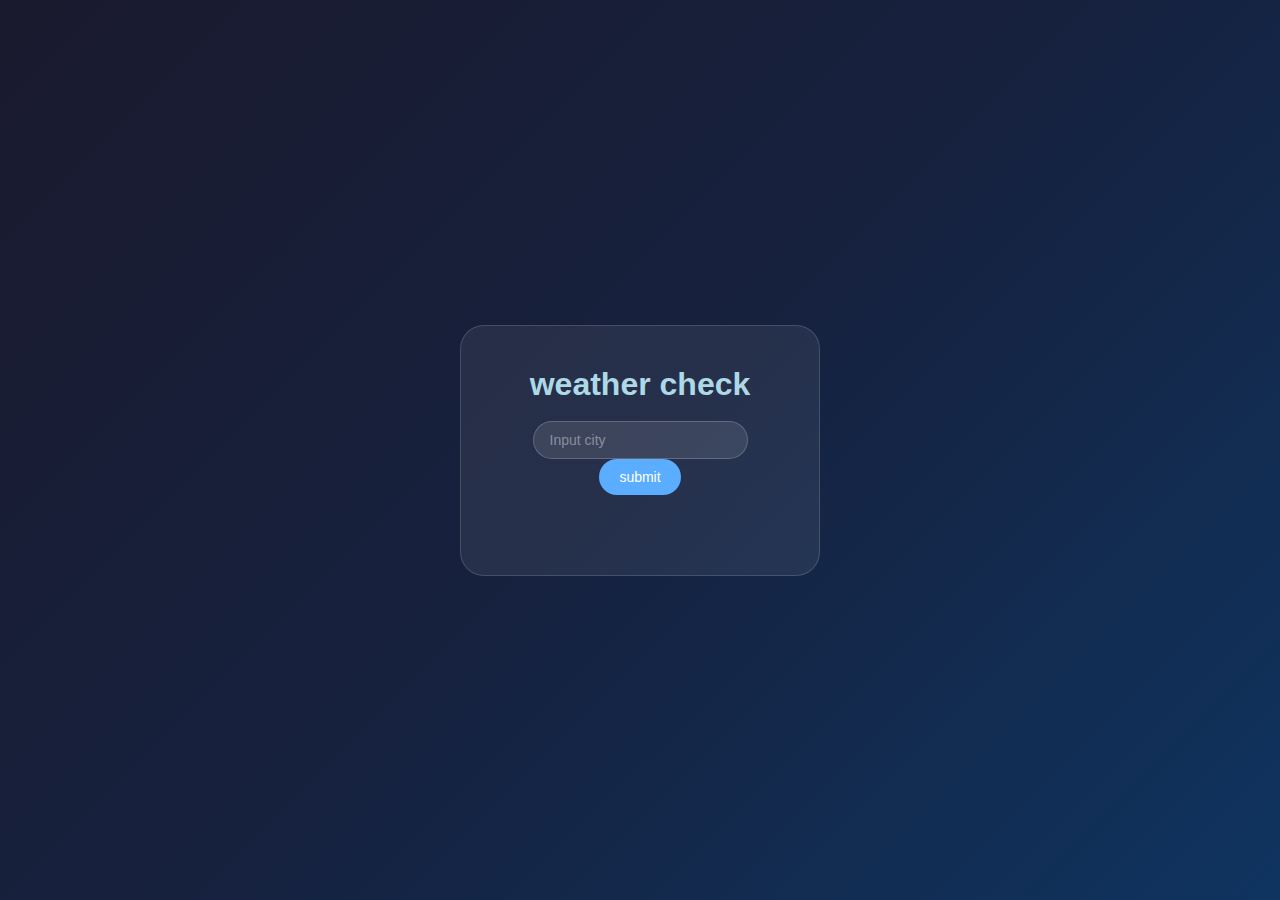
<file: PROJECT-3-WEATHER-API/index.html>
<!DOCTYPE html>
<html lang="en">
<head>
    <meta charset="UTF-8">
    <meta name="viewport" content="width=device-width, initial-scale=1.0">
    <link rel="stylesheet" href="style.css">
    <title>Weather-Api</title>
</head>
<body>
<div class="container">
    <h1 style="color: lightblue;">weather check</h1>
    <br>
    <input type="text" id="cityInput" placeholder="Input city" required/>
    <button onclick="featchweather()">submit</button>
   <h5 id="error"></h5>
   <h3 id="city"></h3>
   <div id="weather"></div>
</div>
    <script src="script.js"></script>
</body>
</html>
</file>
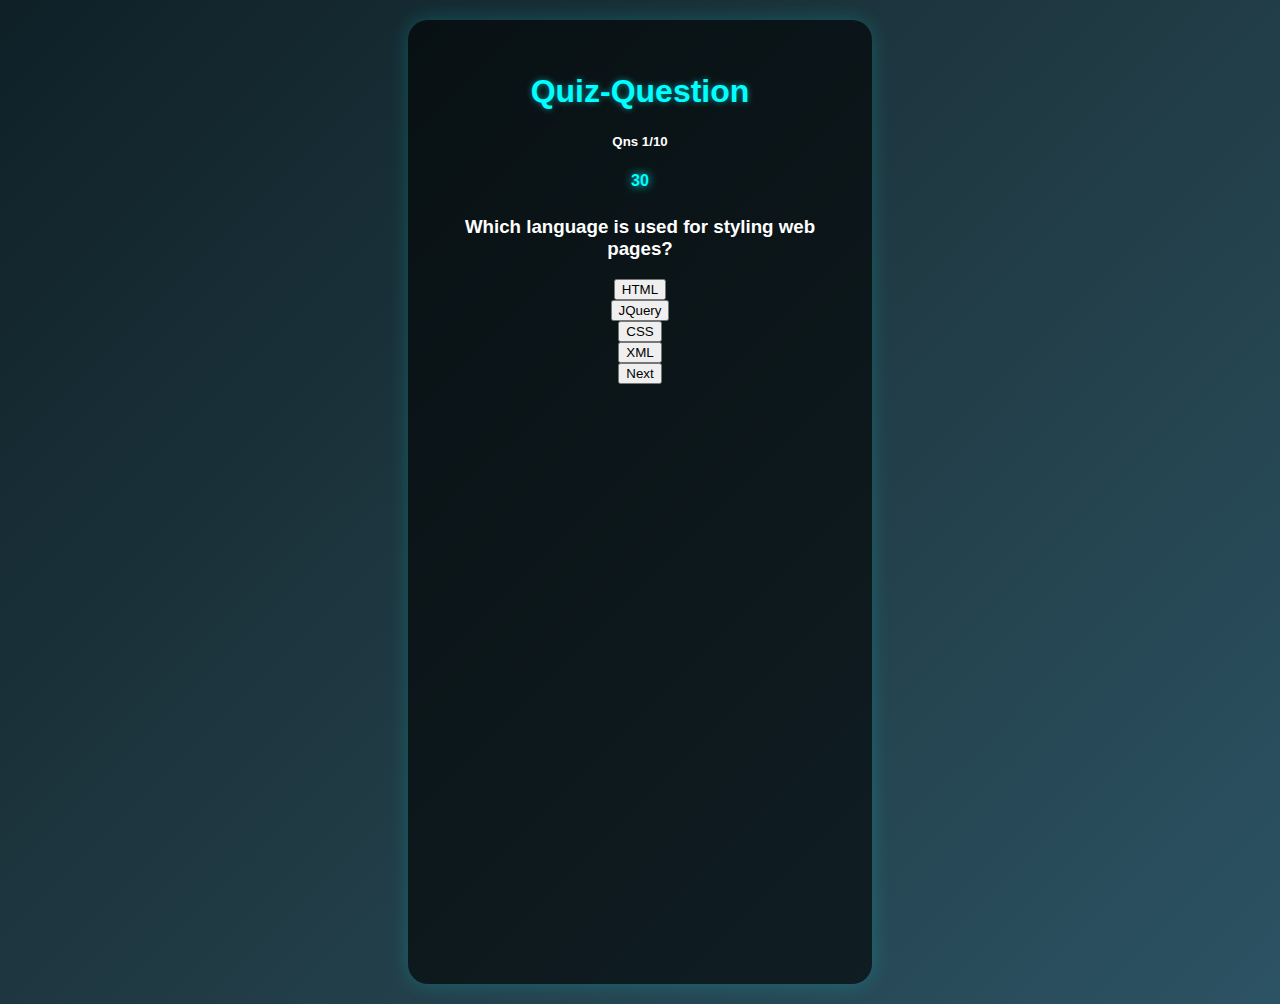
<file: Quiz/index.html>
<!doctype html>
<html lang="en">
  <head>
    <meta charset="utf-8">
    <meta name="viewport" content="width=device-width, initial-scale=1">
    <title>Quiz </title>
    <link href="https://cdn.jsdelivr.net/npm/bootstrap@5.3.8/dist/css/bootstrap.min.css" rel="stylesheet" integrity="sha384-sRIl4kxILFvY47J16cr9ZwB07vP4J8+LH7qKQnuqkuIAvNWLzeN8tE5YBujZqJLB" crossorigin="anonymous">
    <link rel="stylesheet" href="style.css">
  </head>
  <body>
    <div class="container d-flex justify-content-center align-items-center" style="height: 100vh;">
    <div class="shadow p-4 text-center">
        <h1>Quiz-Question</h1>

        <div class="d-flex justify-content-between">
            <h5 id="qusNumber">1/10</h5>
            <h5 class="text-danger" id="timer">30</h5>
        </div>

        <h3 id="questions">Question here</h3>

        <div id="options" class="row g-2 mt-3"></div>

       <button class="btn btn-outline-primary w-100 mt-3" id="submit" onclick="next()">Next</button>
    </div>
</div>
    <script src="https://cdn.jsdelivr.net/npm/bootstrap@5.3.8/dist/js/bootstrap.bundle.min.js" integrity="sha384-FKyoEForCGlyvwx9Hj09JcYn3nv7wiPVlz7YYwJrWVcXK/BmnVDxM+D2scQbITxI" crossorigin="anonymous"></script>
    <script src="script.js"></script>
  </body>
</html>
</file>
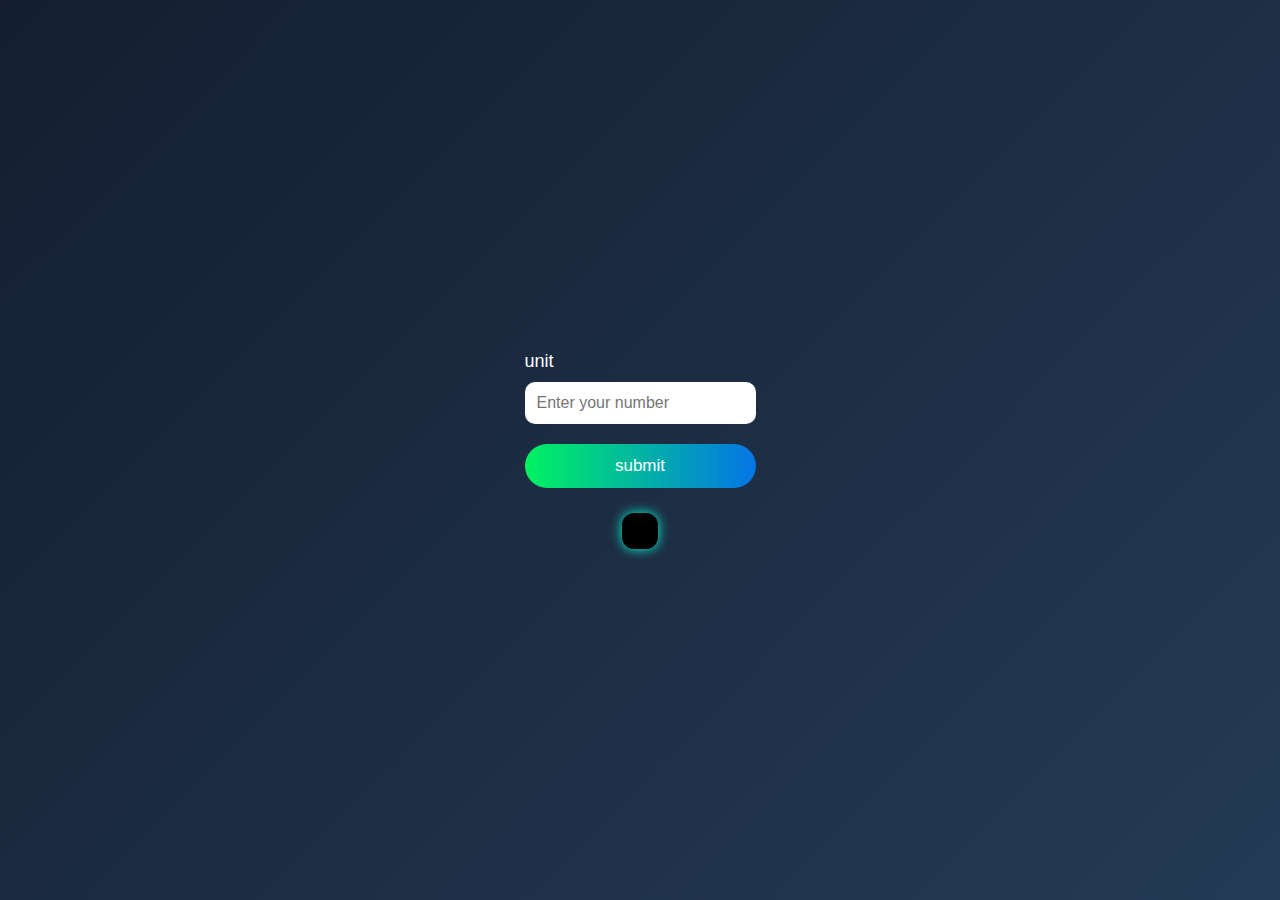
<file: ch09-Gread/Bill/Index.html>
<!DOCTYPE html>
<html lang="en">
<head>
    <meta charset="UTF-8">
    <meta name="viewport" content="width=device-width, initial-scale=1.0">
    <title>Bill</title>
    <link rel="stylesheet" href="style.css">
</head>
<body>
    <form id="from">
        <label for="unit">unit</label>
        <input type="number"
        placeholder="Enter your number"
        id="unit"
        required/>
        <button type="submit">submit</button>
    </form>

    <div id="bill"></div>
    
    <script src="script.js"></script>
</body>
</html>
</file>
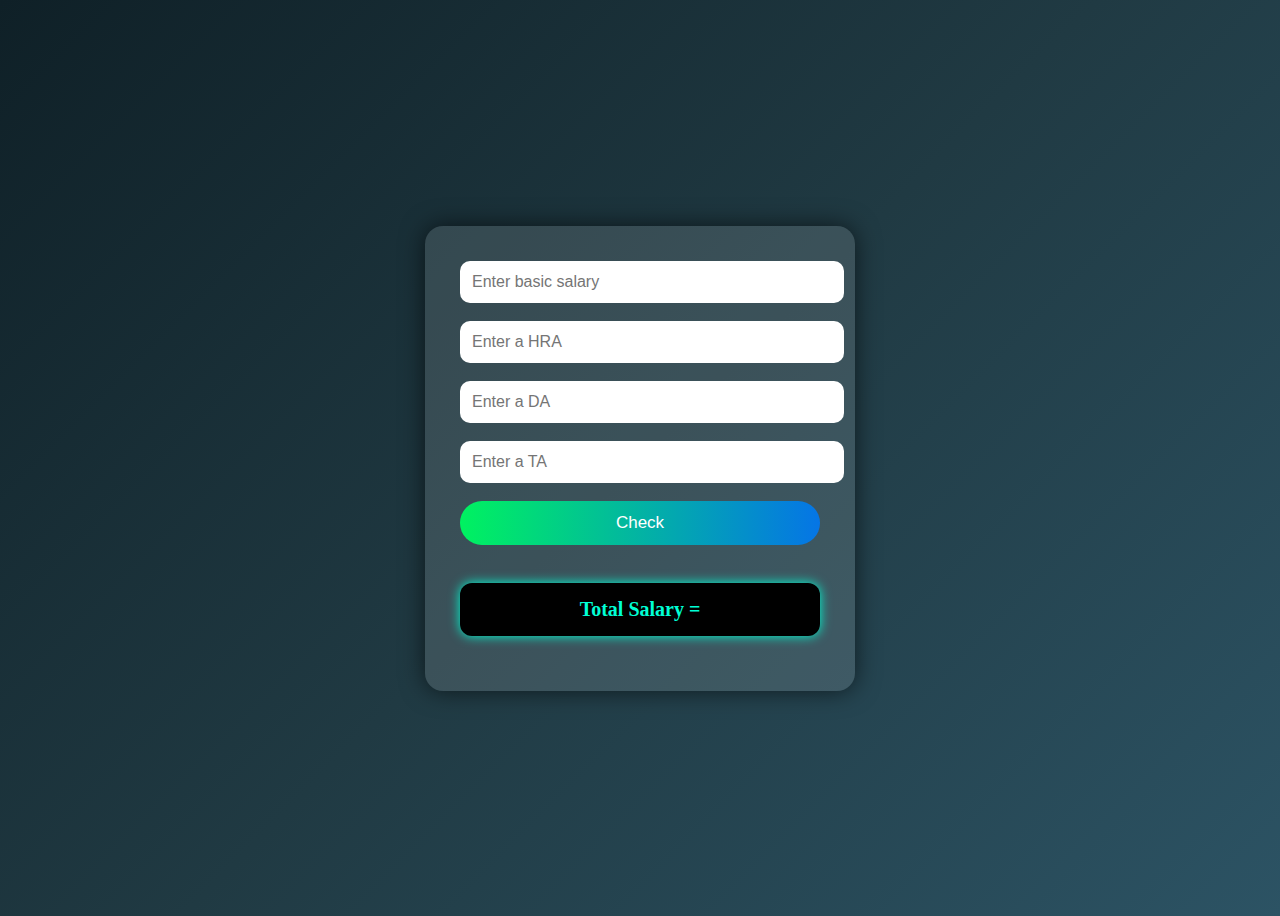
<file: ch09-Gread/Employ/index.html>
<!DOCTYPE html>
<html lang="en">
<head>
    <meta charset="UTF-8">
    <meta name="viewport" content="width=device-width, initial-scale=1.0">
    <title>Empolyee</title>
    <link rel="stylesheet" href="style.css">
</head>
<body>
    <form id="form">
        <input type="number" id="salary" placeholder="Enter basic salary" required />
<br><br>
         <input type="number" id="HRA" placeholder="Enter a HRA " required />
<br><br>
          <input typ
          e="number" id="DA" placeholder="Enter a DA" required />
<br><br>
         <input type="number" id="TA" placeholder="Enter a TA" required />
<br>
<br>
        <button type="submit" id="submit">Check</button><br><br>

        <p id="result">Total Salary =</p>
    </form>
    <script src="script.js"></script>
</body>
</html>
</file>
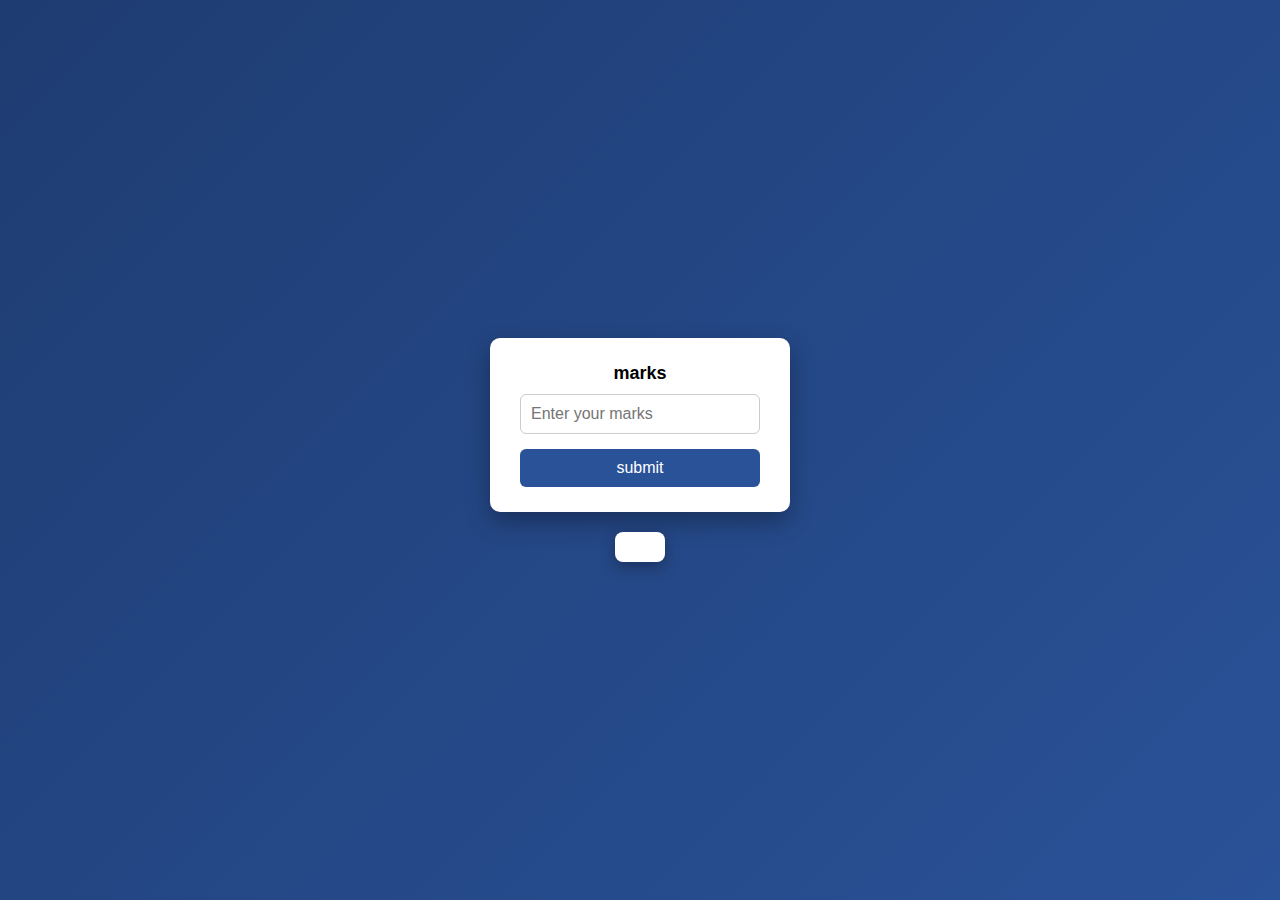
<file: ch09-Gread/Form/index.html>
<!DOCTYPE html>
<html lang="en">
<head>
    <meta charset="UTF-8">
    <meta name="viewport" content="width=device-width, initial-scale=1.0">
    <title>Result</title>
    <link rel="stylesheet" href="style.css">
</head>
<body>
<form id="form">
    <label for="marks">marks</label>
    <input type="number"
    placeholder="Enter your marks"
    name="marks"
    id="marks"
    required
    />
    <button type="submit">submit</button>
</form>


<div id="result"></div>
<script src="script.js"></script>
</body>
</html>
</file>
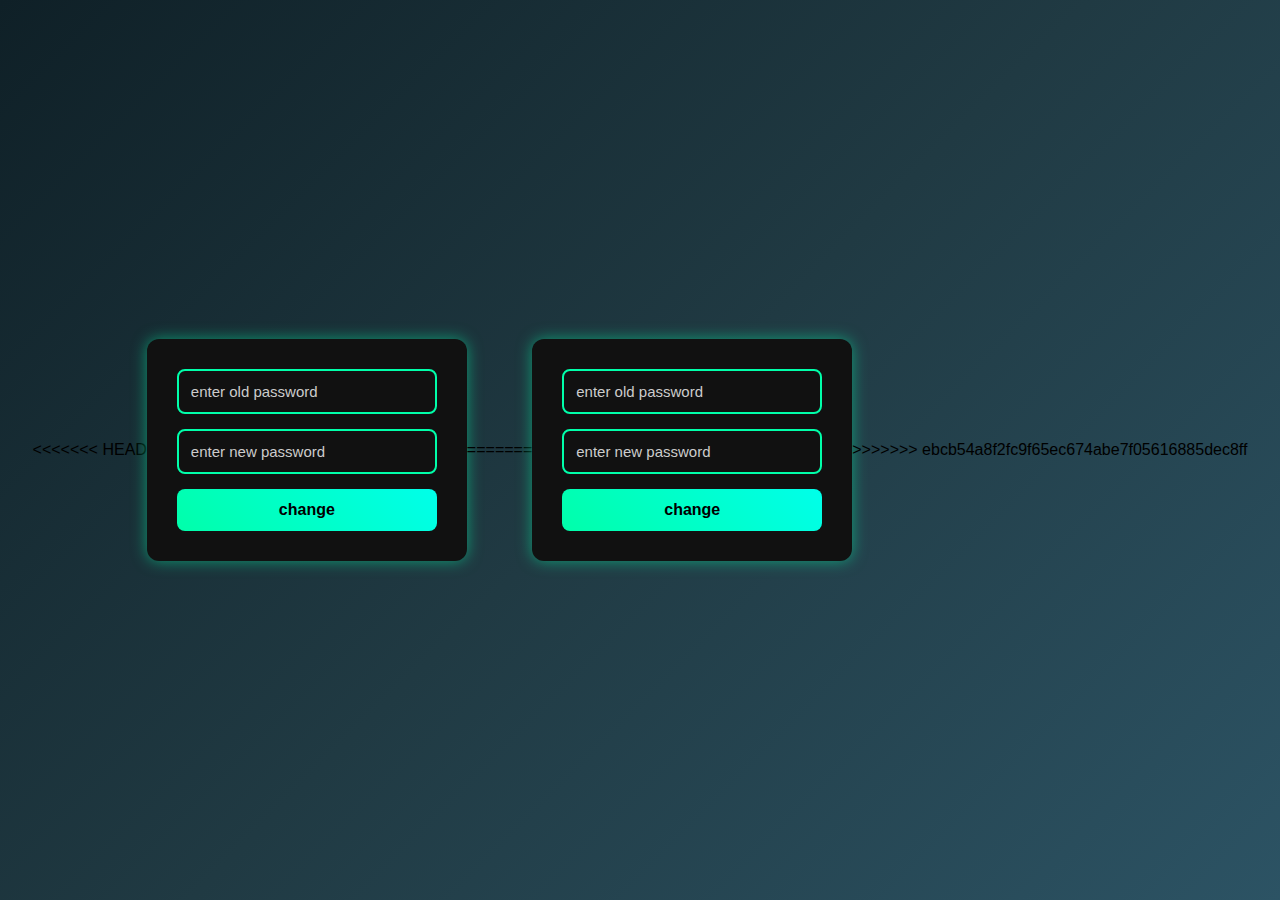
<file: ch09-Gread/Password/index.html>
<<<<<<< HEAD
<!DOCTYPE html>
<html lang="en">
<head>
    <meta charset="UTF-8">
    <meta name="viewport" content="width=device-width, initial-scale=1.0">
    <title>password</title>
    <link rel="stylesheet" href="Style.css">
</head>
<body>
    <div class="container">
    <form id="form">
        <input type="text"
        id="oldpassword"
        minlength="6"
        placeholder="enter old password"
        required/>

        <input type="text"
        id="newpassword"
        minlength="6"
        placeholder="enter new password"
        required />
        <button type="submit">change</button>
    </form>
</div>
<div id="status"></div>
<script src="Script.js"></script>
</body>
=======
<!DOCTYPE html>
<html lang="en">
<head>
    <meta charset="UTF-8">
    <meta name="viewport" content="width=device-width, initial-scale=1.0">
    <title>password</title>
    <link rel="stylesheet" href="Style.css">
</head>
<body>
    <div class="container">
    <form id="form">
        <input type="text"
        id="oldpassword"
        minlength="6"
        placeholder="enter old password"
        required/>

        <input type="text"
        id="newpassword"
        minlength="6"
        placeholder="enter new password"
        required />
        <button type="submit">change</button>
    </form>
</div>
<div id="status"></div>
<script src="Script.js"></script>
</body>
>>>>>>> ebcb54a8f2fc9f65ec674abe7f05616885dec8ff
</html>
</file>
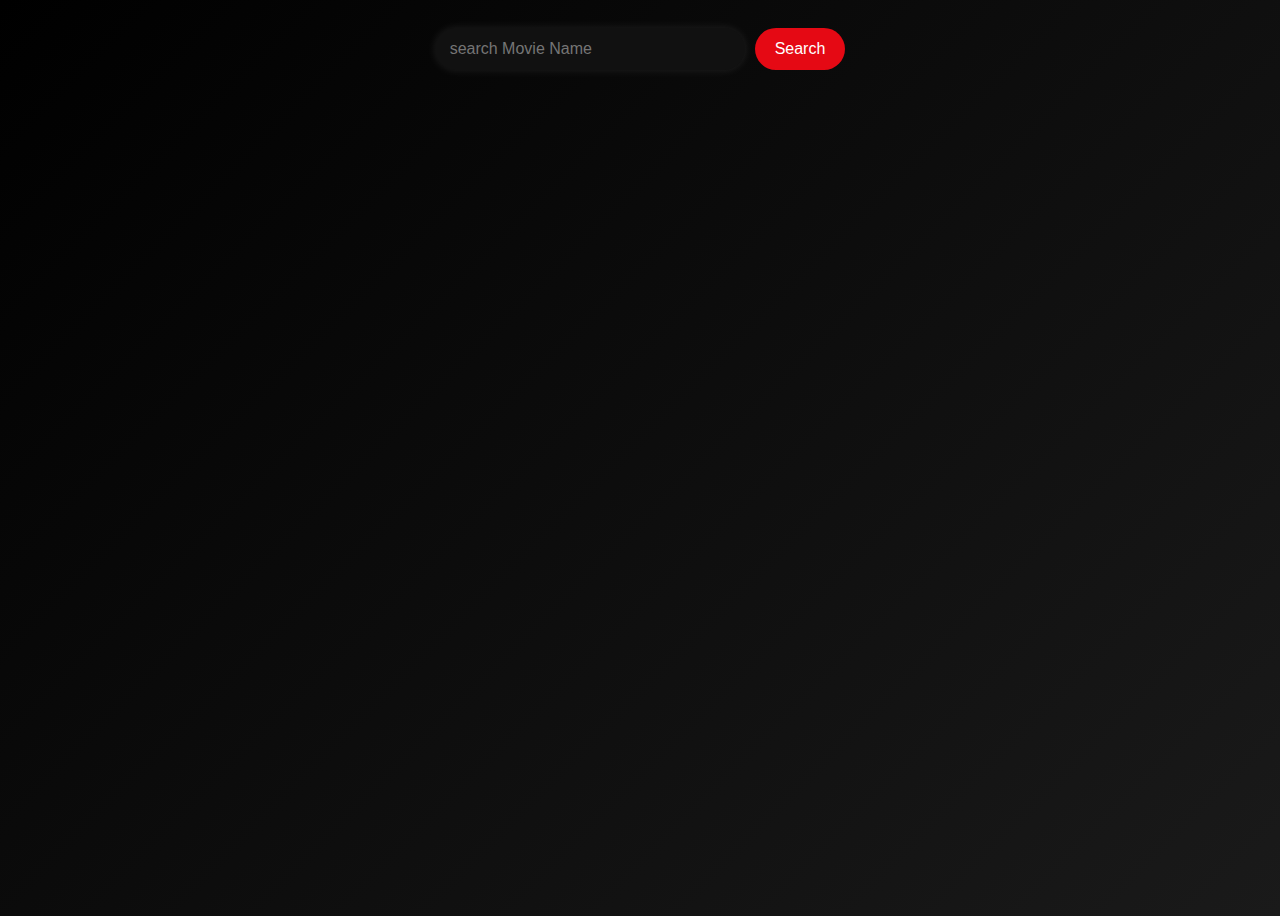
<file: ch20-Fatch-Api/3-Movie-Api/index.html>
<!DOCTYPE html>
<html lang="en">
<head>
    <meta charset="UTF-8">
    <meta name="viewport" content="width=device-width, initial-scale=1.0">
    <title>Movie-Api</title>
    <link rel="stylesheet" href="style.css">
</head>
<body>

    <form id="form">
        <input type="text" placeholder="search Movie Name" id="movie" required/>
        <button type="submit">Search</button>
    </form>

    <div id="container"></div>
    <div id="result"></div>
    
    <script src="script.js"></script>
</body>
</html>
</file>
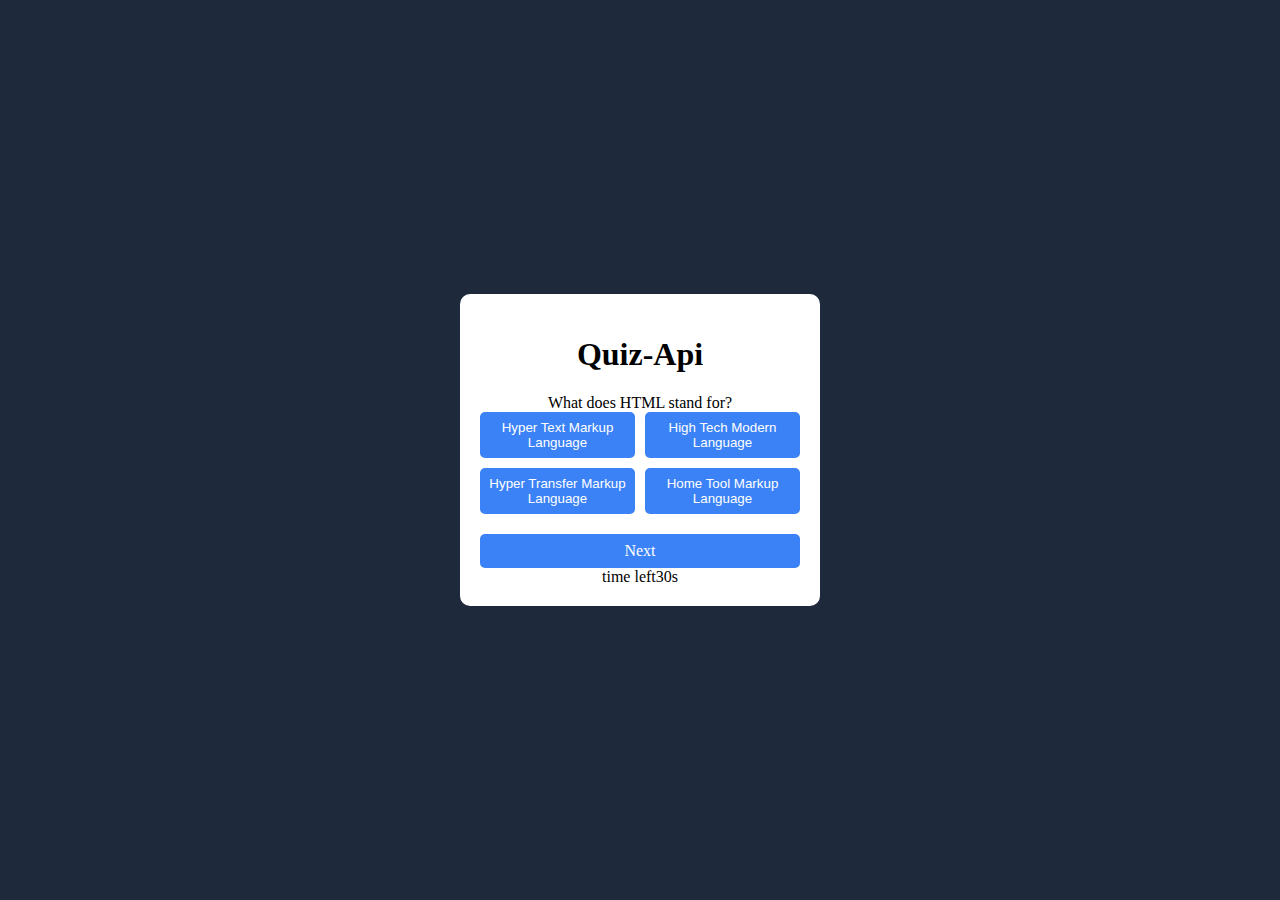
<file: ch20-Fatch-Api/Quiz/index.html>
<!DOCTYPE html>
<html lang="en">
<head>
    <meta charset="UTF-8">
    <meta name="viewport" content="width=device-width, initial-scale=1.0">
    <title>Quiz Api</title>
    <link rel="stylesheet" href="style2.css">
</head>
<body>
    <div class="container">
        <h1>Quiz-Api</h1>
        <div id="quiz">
            <div id="question">Quetsion</div>
            <div id="choices"></div>
            <div id="nextBtn">
                Next
            </div>
        </div>
        <div id="result" class="hidden"></div>
        <div id="timer">time left<span id="time">30</span>s</div>
    </div>
    

    <script src="script.js  "></script>
</body>
</html>
</file>
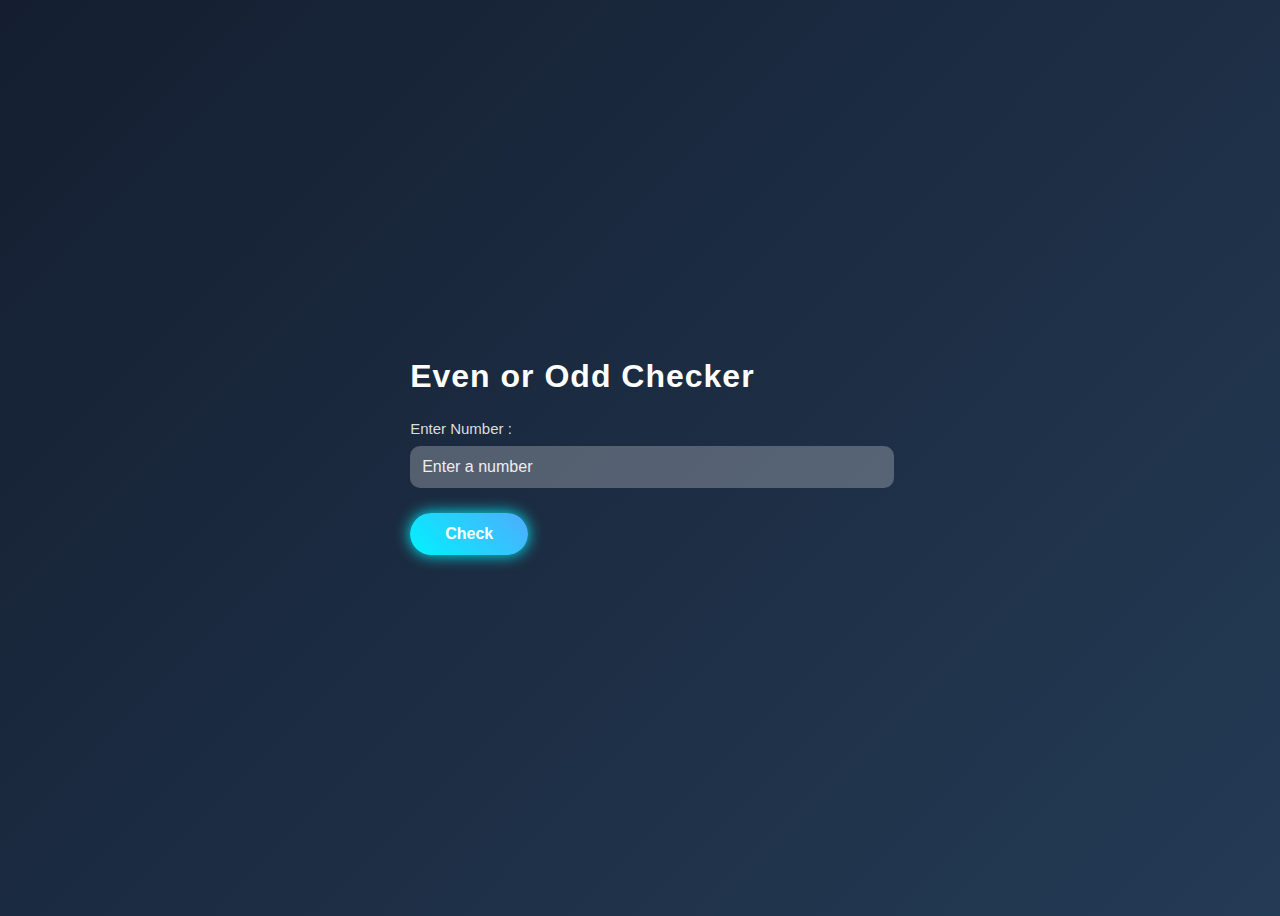
<file: PROJECT-1/01-Odd-Even/index.html>
<!DOCTYPE html>
<html lang="en">
<head>
  <meta charset="UTF-8">
  <meta name="viewport" content="width=device-width, initial-scale=1.0">
  <title>Even or Odd Checker</title>


  <link rel="stylesheet" href="OE.css">
</head>
<body>

  <form id="form">
    <h1>Even or Odd Checker</h1>

    <label for="number">Enter Number :</label>

    <input 
      type="number" 
      id="number" 
      placeholder="Enter a number" 
      required
    >

    <button type="submit">Check</button>

    <p id="result"></p>
  </form>

  <script src="OE.js"></script>

</body>
</html>
</file>
<file: PROJECT-3-WEATHER-API/style.css>
* {
    box-sizing: border-box;
    margin: 0;
    padding: 0;
}

body {
    min-height: 100vh;
    background: linear-gradient(135deg, #1a1a2e 0%, #16213e 50%, #0f3460 100%);
    display: flex;
    align-items: center;
    justify-content: center;
    font-family: 'Segoe UI', Tahoma, Geneva, Verdana, sans-serif;
}

.container {
    background: rgba(255, 255, 255, 0.07);
    /* backdrop-filter: blur(16px); */
    /* -webkit-backdrop-filter: blur(16px); */
    border: 1px solid rgba(255, 255, 255, 0.15);
    border-radius: 24px;
    padding: 2.5rem 2rem;
    width: 360px;
    text-align: center;
    color: #fff;
}

h2 {
    font-size: 22px;
    font-weight: 500;
    margin-bottom: 1.5rem;
    letter-spacing: 1px;
    color: #a9d4ff;
}

.search-row {
    display: flex;
    gap: 10px;
    margin-bottom: 1rem;
}

#cityInput {
    flex: 1;
    padding: 10px 16px;
    border-radius: 50px;
    border: 1px solid rgba(255, 255, 255, 0.2);
    background: rgba(255, 255, 255, 0.1);
    color: #fff;
    font-size: 14px;
    outline: none;
    transition: border 0.2s, background 0.2s;
}

#cityInput::placeholder {
    color: rgba(255, 255, 255, 0.4);
}

#cityInput:focus {
    border-color: #5badff;
    background: rgba(255, 255, 255, 0.15);
}

button {
    padding: 10px 20px;
    border-radius: 50px;
    border: none;
    background: #5badff;
    color: #fff;
    font-size: 14px;
    font-weight: 500;
    cursor: pointer;
    transition: background 0.2s, transform 0.1s;
}

button:hover {
    background: #3a95ee;
}

button:active {
    transform: scale(0.97);
}

#error {
    color: #ff7f7f;
    font-size: 13px;
    margin: 6px 0;
    min-height: 18px;
}

#city {
    font-size: 26px;
    font-weight: 500;
    margin: 1rem 0 0.5rem;
    color: #fff;
}

#weather {
    margin-top: 1rem;
    display: grid;
    grid-template-columns: 1fr 1fr;
    gap: 10px;
}

#weather p {
    background: rgba(255, 255, 255, 0.08);
    border: 1px solid rgba(255, 255, 255, 0.1);
    border-radius: 14px;
    padding: 12px 10px;
    font-size: 14px;
    color: #e0f0ff;
    line-height: 1.5;
}
</file>
<file: Quiz/style.css>
body {
  font-family: 'Segoe UI', Tahoma, Geneva, Verdana, sans-serif;
  background: linear-gradient(135deg, #0f2027, #203a43, #2c5364);
  color: #ffffff;
  margin: 0;
  padding: 20px;
  min-height: 100vh;
}

.container {
  background: rgba(0, 0, 0, 0.6);
  padding: 2rem;
  border-radius: 20px;
  box-shadow: 0 0 20px rgba(0, 255, 255, 0.2);
  width: 400px;
  text-align: center;
  margin: auto;
}

h1 {
  color: #00ffff;
  font-size: 2rem;
  margin-bottom: 1.5rem;
  text-shadow: 0 0 6px rgba(0, 255, 255, 0.5);
}

#question {
  font-size: 1.2rem;
  margin-bottom: 1rem;
  color: #ffffff;
}

/* 🔥 UPDATED PART */
#choices {
  display: grid;
  grid-template-columns: repeat(2, 1fr); /* 2 buttons per row */
  gap: 10px;
}

#choices button {
  padding: 0.75rem;
  width: 100%;
  background: rgba(0, 255, 255, 0.08);
  border: 2px solid #00ffff;
  color: #ffffff;
  cursor: pointer;
  border-radius: 8px;
  font-weight: bold;
  transition: 0.3s;
  box-shadow: 0 0 6px rgba(0, 255, 255, 0.2);
  text-shadow: 0 0 5px rgba(0, 255, 255, 0.2);
}

#choices button:hover {
  background-color: #00ffff;
  color: #000;
  transform: scale(1.03);
  box-shadow: 0 0 12px rgba(0, 255, 255, 0.4);
}

#nextBtn, #restartBtn {
  margin-top: 1rem;
  padding: 0.6rem 1.2rem;
  background-color: #00ffff;
  color: #000;
  border: none;
  cursor: pointer;
  border-radius: 8px;
  font-weight: bold;
  box-shadow: 0 0 8px rgba(0, 255, 255, 0.3);
  transition: all 0.3s ease;
}

#nextBtn:hover, #restartBtn:hover {
  background-color: #00e6e6;
  transform: scale(1.05);
  box-shadow: 0 0 12px rgba(0, 255, 255, 0.5);
}

#result {
  font-size: 1.1rem;
  margin-top: 1rem;
  color: #00ffcc;
  text-shadow: 0 0 10px #00ffcc;
  text-align: left;
}

#timer {
  margin-top: 1rem;
  font-weight: bold;
  font-size: 1rem;
  color: #00ffff;
  text-shadow: 0 0 10px #00ffff;
}

.hidden {
  display: none;
}
</file>
<file: ch09-Gread/Bill/style.css>
*{
  margin: 0;
  padding: 0;
  box-sizing: border-box;
  font-family: "Segoe UI", Tahoma, sans-serif;
}

body{
  min-height: 100vh;
  background: linear-gradient(135deg, #141e30, #243b55);
  display: flex;
  align-items: center;
  flex-direction: column;
  justify-content: center;
}

.container{
  background: rgba(255,255,255,0.12);
  padding: 40px;
  border-radius: 18px;
  width: 360px;
  box-shadow: 0 0 25px rgba(0,0,0,0.5);
  text-align: center;
}

form{
  display: flex;
  flex-direction: column;
}

label{
  color: #ffffff;
  font-size: 18px;
  margin-bottom: 10px;
}

input{
  padding: 12px;
  border-radius: 10px;
  border: none;
  outline: none;
  font-size: 16px;
  margin-bottom: 20px;
}

input:focus{
  box-shadow: 0 0 8px #00ffd5;
}

button{
  padding: 12px;
  border-radius: 25px;
  border: none;
  background: linear-gradient(90deg, #00f260, #0575e6);
  color: white;
  font-size: 17px;
  cursor: pointer;
  transition: 0.3s;
}

button:hover{
  transform: scale(1.05);
  box-shadow: 0 0 12px #00f260;
}

#bill{
  margin-top: 25px;
  background: black;
  padding: 18px;
  border-radius: 12px;
  color: #00ffd5;
  font-size: 22px;
  font-weight: bold;
  box-shadow: 0 0 12px #00ffd5;
  list-style: none;
}
</file>
<file: ch09-Gread/Employ/style.css>
<<<<<<< HEAD
*{
  margin: 0;
  padding: 0;
  box-sizing: border-box;
  font-family: "Segoe UI", Tahoma, sans-serif;
}

body{
  min-height: 100vh;
  background: linear-gradient(135deg, #0f2027, #203a43, #2c5364);
  display: flex;
  align-items: center;
  justify-content: center;
}

form{
  width: 360px;
  background: rgba(255,255,255,0.12);
  padding: 35px;
  border-radius: 18px;
  box-shadow: 0 0 25px rgba(0,0,0,0.6);
  text-align: center;
}

input{
  width: 100%;
  padding: 12px;
  border-radius: 10px;
  border: none;
  outline: none;
  font-size: 16px;
}

input:focus{
  box-shadow: 0 0 8px #00ffd5;
}

button{
  width: 100%;
  padding: 12px;
  border-radius: 25px;
  border: none;
  background: linear-gradient(90deg, #00f260, #0575e6);
  color: white;
  font-size: 17px;
  cursor: pointer;
  transition: 0.3s;
}

button:hover{
  transform: scale(1.05);
  box-shadow: 0 0 12px #00f260;
}

#result{
  margin-top: 20px;
  background: black;
  padding: 15px;
  border-radius: 12px;
  color: #00ffd5;
  font-size: 20px;
  font-weight: bold;
  box-shadow: 0 0 12px #00ffd5;
}
=======
*{
  margin: 0;
  padding: 0;
  box-sizing: border-box;
  font-family: "Segoe UI", Tahoma, sans-serif;
}

body{
  min-height: 100vh;
  background: linear-gradient(135deg, #0f2027, #203a43, #2c5364);
  display: flex;
  align-items: center;
  justify-content: center;
}

form{
  width: 360px;
  background: rgba(255,255,255,0.12);
  padding: 35px;
  border-radius: 18px;
  box-shadow: 0 0 25px rgba(0,0,0,0.6);
  text-align: center;
}

input{
  width: 100%;
  padding: 12px;
  border-radius: 10px;
  border: none;
  outline: none;
  font-size: 16px;
}

input:focus{
  box-shadow: 0 0 8px #00ffd5;
}

button{
  width: 100%;
  padding: 12px;
  border-radius: 25px;
  border: none;
  background: linear-gradient(90deg, #00f260, #0575e6);
  color: white;
  font-size: 17px;
  cursor: pointer;
  transition: 0.3s;
}

button:hover{
  transform: scale(1.05);
  box-shadow: 0 0 12px #00f260;
}

#result{
  margin-top: 20px;
  background: black;
  padding: 15px;
  border-radius: 12px;
  color: #00ffd5;
  font-size: 20px;
  font-weight: bold;
  box-shadow: 0 0 12px #00ffd5;
}
>>>>>>> ebcb54a8f2fc9f65ec674abe7f05616885dec8ff
</file>
<file: ch09-Gread/Form/style.css>
* {
  margin: 0;
  padding: 0;
  box-sizing: border-box;
  font-family: Arial, sans-serif;
}

body {
  min-height: 100vh;
  background: linear-gradient(135deg, #1e3c72, #2a5298);
  display: flex;
  flex-direction: column;
  justify-content: center;
  align-items: center;
}

form {
  background: #ffffff;
  padding: 25px 30px;
  width: 300px;
  border-radius: 10px;
  box-shadow: 0 10px 25px rgba(0, 0, 0, 0.3);
  text-align: center;
}

label {
  font-size: 18px;
  font-weight: bold;
  display: block;
  margin-bottom: 10px;
}

input {
  width: 100%;
  padding: 10px;
  border-radius: 6px;
  border: 1px solid #ccc;
  font-size: 16px;
  margin-bottom: 15px;
}

button {
  width: 100%;
  padding: 10px;
  background: #2a5298;
  color: white;
  border: none;
  border-radius: 6px;
  font-size: 16px;
  cursor: pointer;
  transition: 0.3s;
}

button:hover {
  background: #1e3c72;
  transform: scale(1.05);
}

#result {
  margin-top: 20px;
  background: white;
  padding: 15px 25px;
  border-radius: 8px;
  font-size: 20px;
  font-weight: bold;
  color: #333;
  box-shadow: 0 5px 15px rgba(0,0,0,0.3);
}
</file>
<file: ch09-Gread/Password/Style.css>
* {
    margin: 0;
    padding: 0;
    box-sizing: border-box;
    font-family: Arial, Helvetica, sans-serif;
}

body {
    min-height: 100vh;
    background: linear-gradient(135deg, #0f2027, #203a43, #2c5364);
    display: flex;
    align-items: center;
    justify-content: center;
}

.container {
    background: #111;
    padding: 30px;
    width: 320px;
    border-radius: 12px;
    box-shadow: 0 0 15px rgba(0, 255, 170, 0.5);
}

form {
    display: flex;
    flex-direction: column;
    gap: 15px;
}

input {
    padding: 12px;
    border-radius: 8px;
    border: 2px solid #00ffaa;
    background: transparent;
    color: white;
    font-size: 15px;
    outline: none;
}

input::placeholder {
    color: #ccc;
}

input:focus {
    border-color: #00ffea;
    box-shadow: 0 0 8px #00ffea;
}

button {
    padding: 12px;
    border: none;
    border-radius: 8px;
    background: linear-gradient(45deg, #00ffaa, #00ffea);
    color: black;
    font-size: 16px;
    font-weight: bold;
    cursor: pointer;
    transition: 0.3s;
}

button:hover {
    background: linear-gradient(45deg, #00ffea, #00ffaa);
    transform: scale(1.05);
}

#status {
    margin-top: 15px;
    text-align: center;
    font-size: 15px;
    color: #00ffaa;
    font-weight: bold;
}
</file>
<file: ch20-Fatch-Api/3-Movie-Api/style.css>
<<<<<<< HEAD
* {
  margin: 0;
  padding: 0;
  box-sizing: border-box;
}

body {
  font-family: 'Segoe UI', sans-serif;
  background: linear-gradient(135deg, #000000, #1a1a1a);
  color: white;
  min-height: 100vh;
}

form {
  display: flex;
  justify-content: center;
  align-items: center;
  padding: 20px;
  gap: 10px;
}

#movie {
  padding: 12px 15px;
  width: 280px;
  border-radius: 25px;
  border: none;
  outline: none;
  font-size: 16px;
  background: #111;
  color: white;
  box-shadow: 0 0 10px rgba(255,255,255,0.1);
}

button {
  padding: 12px 20px;
  border-radius: 25px;
  border: none;
  background: #e50914;
  color: white;
  font-size: 16px;
  cursor: pointer;
  transition: 0.3s;
}

button:hover {
  background: #ff1e2d;
  transform: scale(1.05);
}

#container {
  display: grid;
  grid-template-columns: repeat(auto-fit, minmax(150px, 1fr));
  gap: 20px;
  padding: 20px;
}

#container img {
  width: 100%;
  border-radius: 10px;
  transition: 0.3s;
  cursor: pointer;
  box-shadow: 0 5px 15px rgba(0,0,0,0.5);
}

#container img:hover {
  transform: scale(1.1);
}

#container h1 {
  text-align: center;
  grid-column: 1/-1;
  color: #ff4d4d;
=======
* {
  margin: 0;
  padding: 0;
  box-sizing: border-box;
}

body {
  font-family: 'Segoe UI', sans-serif;
  background: linear-gradient(135deg, #000000, #1a1a1a);
  color: white;
  min-height: 100vh;
}

form {
  display: flex;
  justify-content: center;
  align-items: center;
  padding: 20px;
  gap: 10px;
}

#movie {
  padding: 12px 15px;
  width: 280px;
  border-radius: 25px;
  border: none;
  outline: none;
  font-size: 16px;
  background: #111;
  color: white;
  box-shadow: 0 0 10px rgba(255,255,255,0.1);
}

button {
  padding: 12px 20px;
  border-radius: 25px;
  border: none;
  background: #e50914;
  color: white;
  font-size: 16px;
  cursor: pointer;
  transition: 0.3s;
}

button:hover {
  background: #ff1e2d;
  transform: scale(1.05);
}

#container {
  display: grid;
  grid-template-columns: repeat(auto-fit, minmax(150px, 1fr));
  gap: 20px;
  padding: 20px;
}

#container img {
  width: 100%;
  border-radius: 10px;
  transition: 0.3s;
  cursor: pointer;
  box-shadow: 0 5px 15px rgba(0,0,0,0.5);
}

#container img:hover {
  transform: scale(1.1);
}

#container h1 {
  text-align: center;
  grid-column: 1/-1;
  color: #ff4d4d;
>>>>>>> adad84205beffcd754155409d8df8f20af39a573
}
</file>
<file: ch20-Fatch-Api/Quiz/style2.css>
body{
  margin:0;
  background:#1e293b;
  display:flex;
  justify-content:center;
  align-items:center;
  height:100vh;
}

.container{
  background:#fff;
  padding:20px;
  border-radius:10px;
  width:320px;
  text-align:center;
}

#choices{
  display:grid;
  grid-template-columns:1fr 1fr;
  gap:10px;
}

button
{
  padding:8px;
  border:none;
  background:#3b82f6;
  color:#fff;
  border-radius:5px;
  cursor:pointer;
}

button:hover{
  background:#2563eb;
}

#nextBtn{
    padding:8px;
  border:none;
  background:#3b82f6;
  color:#fff;
  border-radius:5px;
  cursor:pointer;
  margin-top: 20px;
}
</file>
<file: PROJECT-1/01-Odd-Even/OE.css>
body {
  height: 100vh;
  background: linear-gradient(135deg, #141E30, #243B55);
  display: flex;
  justify-content: center;
  align-items: center;
  font-family: "Poppins", sans-serif;
}

/* Glass Card */
.container {
  background: rgba(255, 255, 255, 0.15);
  padding: 40px;
  width: 350px;
  text-align: center;
  border-radius: 20px;
  box-shadow: 0 0 25px rgba(0, 255, 255, 0.4);
  border: 1px solid rgba(255,255,255,0.2);
  animation: fadeIn 1s ease;
}

@keyframes fadeIn {
  from {
    opacity: 0;
    transform: translateY(30px);
  }
  to {
    opacity: 1;
    transform: translateY(0);
  }
}

/* Heading */
h1 {
  color: #fff;
  margin-bottom: 25px;
  letter-spacing: 1px;
}

/* Labels */
label {
  font-size: 15px;
  color: #ddd;
  font-weight: 500;
}

/* Input Box */
input {
  width: 100%;
  padding: 12px;
  margin-top: 8px;
  border-radius: 10px;
  border: none;
  font-size: 16px;
  outline: none;
  background: rgba(255,255,255,0.25);
  color: #fff;
}

input::placeholder {
  color: #eee;
}

input:focus {
  box-shadow: 0 0 10px #00f2fe;
}

/* Neon Button */
button {
  margin-top: 25px;
  padding: 12px 35px;
  font-size: 16px;
  font-weight: bold;
  color: white;
  background: linear-gradient(45deg, #00f2fe, #4facfe);
  border: none;
  border-radius: 30px;
  cursor: pointer;
  transition: 0.4s;
  box-shadow: 0 0 15px #00f2fe;
}

button:hover {
  transform: scale(1.08);
  box-shadow: 0 0 25px #4facfe;
}

/* Result */
#result {
  margin-top: 25px;
  font-size: 20px;
  font-weight: bold;
  color: #00f2fe;
}
</file>
